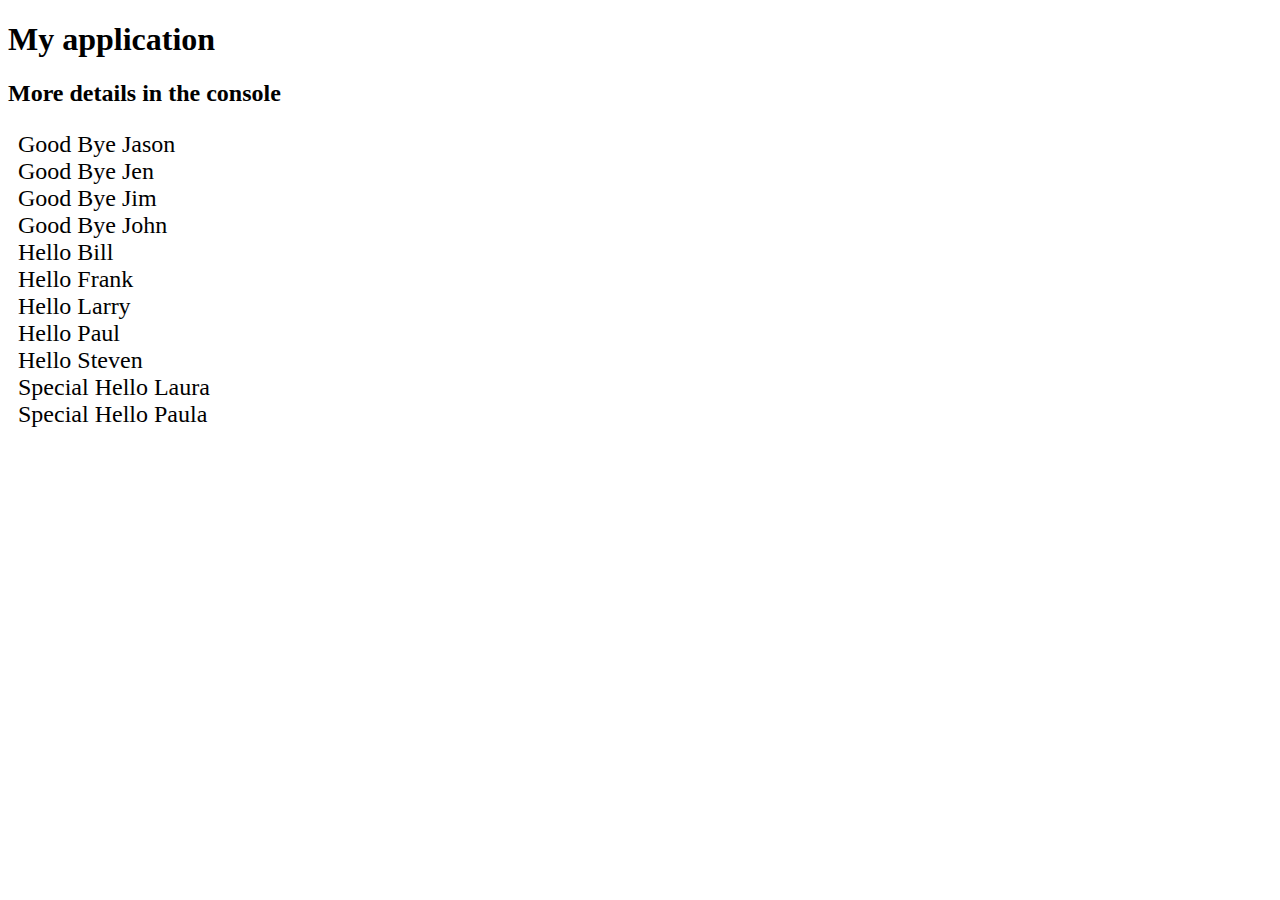
<file: lab3/index.html>
<!DOCTYPE html>
<html>
<head>
  <meta charset="utf-8">
  <title>My application</title>
</head>
<body>
<h1>My application</h1>
<h2>More details in the console</h2>

<ul style= "
    list-style: none;
    padding-left: 10px;
    font-size: 24px;
  "
>
</ul>

<script src="SpeakHello.js"></script>
<script src="SpeakGoodBye.js"></script>
<script src="SpeakSpecialHello.js"></script>
<script src="script.js"></script>
</body>
</html>
</file>
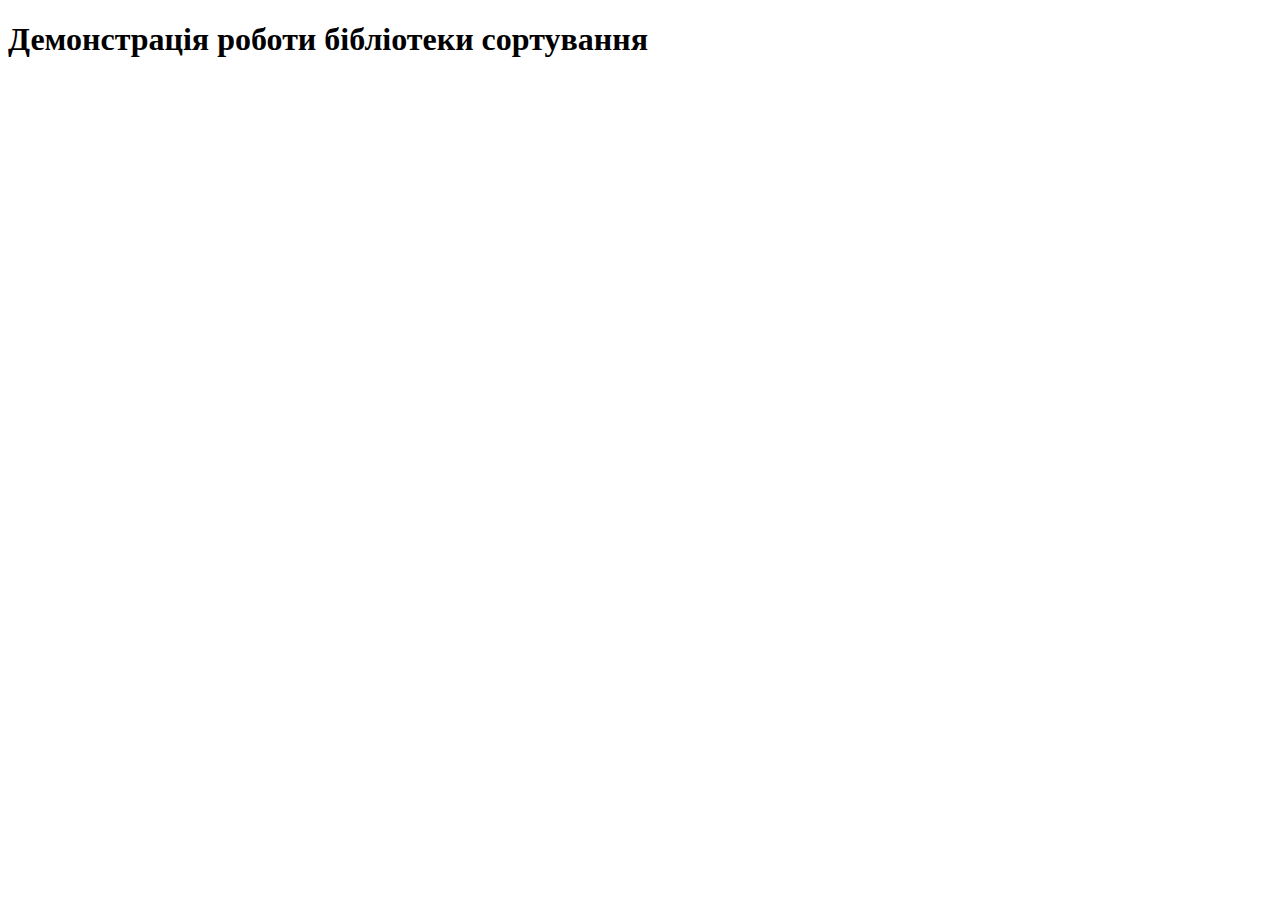
<file: lab4/index.html>
<!DOCTYPE html>
<html lang="uk">
<head>
  <meta charset="UTF-8">
  <title>Демонстрація сортування</title>
</head>
<body>
  <h1>Демонстрація роботи бібліотеки сортування</h1>
  
  <script src="sortlib.js"></script>
  <script src="sortlib-test.js"></script>
</body>
</html>
</file>
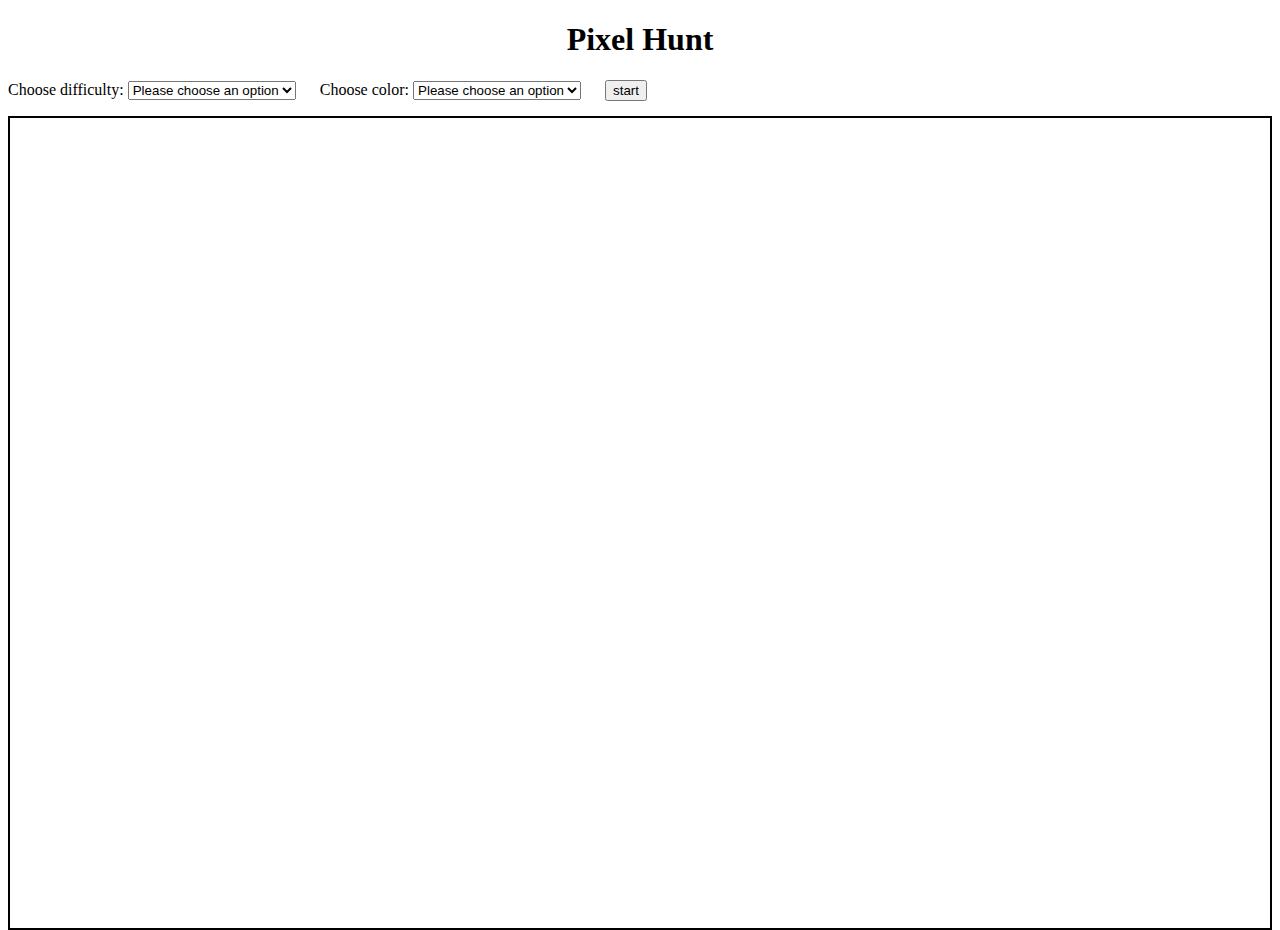
<file: lab5/index.html>
<!DOCTYPE html>
<html lang="en">
<head>
  <meta charset="UTF-8">
  <meta name="viewport" content="width=device-width, initial-scale=1.0">
  <link rel="stylesheet" href="style.css">
  <title>Pixel Hunt</title>
</head>
<body>
  <div class="wrapper">
    <div class="game__options">
      <h1>Pixel Hunt</h1>

      <label for="difficulty">Choose difficulty:</label>

      <select name="cars" id="difficulty" class="select__difficulty">
        <option value="Default" selected hidden>Please choose an option</option>
        <option value="Lazy">Lazy</option>
        <option value="Normal">Normal</option>
        <option value="Catch me if you can">Catch me if you can</option>
      </select>

      <label for="color">Choose color:</label>

      <select name="cars" id="color" class="select__color">
        <option value="Default" selected hidden>Please choose an option</option>
        <option value="Red">Red</option>
        <option value="Blue">Blue</option>
        <option value="Green">Green</option>
      </select>

      <button class="btn__start">start</button>
    </div>

    <div class="game__status">
      <div class="game__status__content">
        <span class="score__element"></span> 
        <span class="time"></span>
        <button class="btn__restart">restart game</button>
      </div>
    </div>

    <div class="playing__field">
      <div class="click__ellement"></div>
    </div>
  </div>
  
  <script src="./index.js"></script>
</body>
</html>
</file>
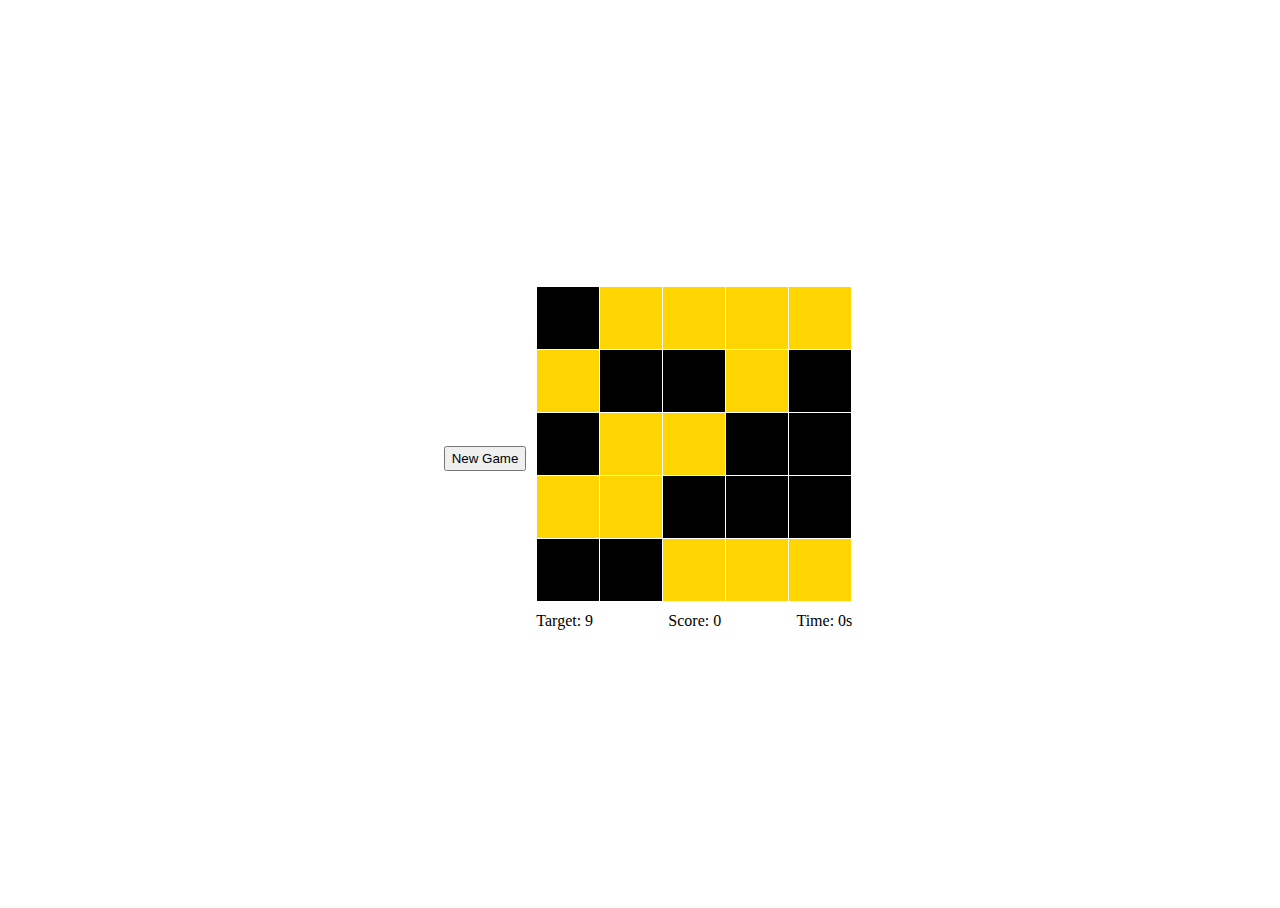
<file: lab6/index.html>
<!DOCTYPE html>
<html lang="en">
<head>
  <meta charset="UTF-8">
  <link rel="stylesheet" href="style.css">
  <title>Title</title>
</head>
<body>
<table id="matrix"></table>
<script type="module" src="./index.js"></script>
</body>
</html>
</file>
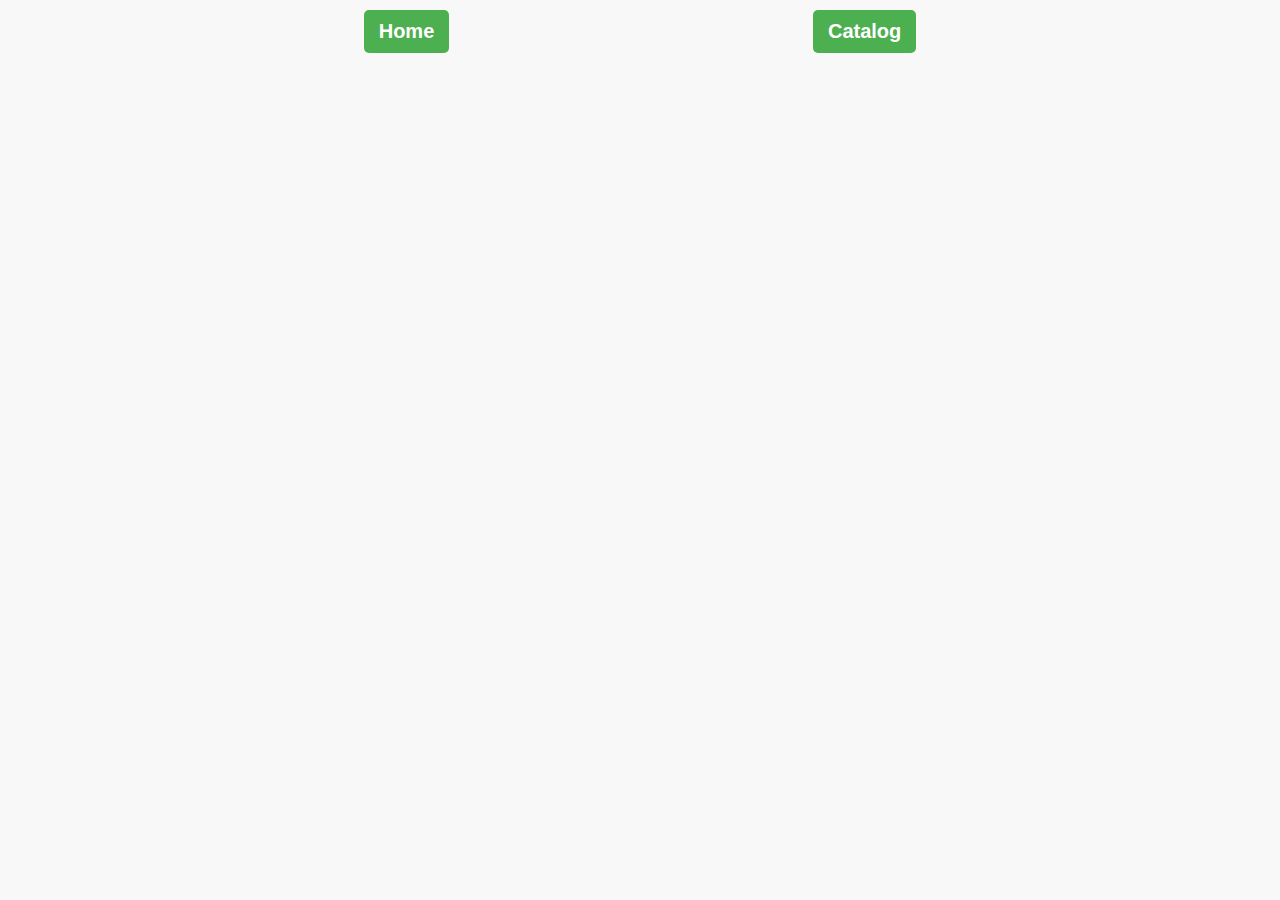
<file: lab7/index.html>
<!DOCTYPE html>
<html lang="en">
<head>
    <meta charset="UTF-8">
    <title>Title</title>
    <link rel="stylesheet" href="style.css">
</head>
<body>
    <div class="wrapper">
      <header class="header">
            <button class="btn home">Home</button>
            <button class="btn catalog">Catalog</button>
      </header>

      <main class="main__content"></main>
    <script type="module" src="./index.js"></script>
</body>
</html>
</file>
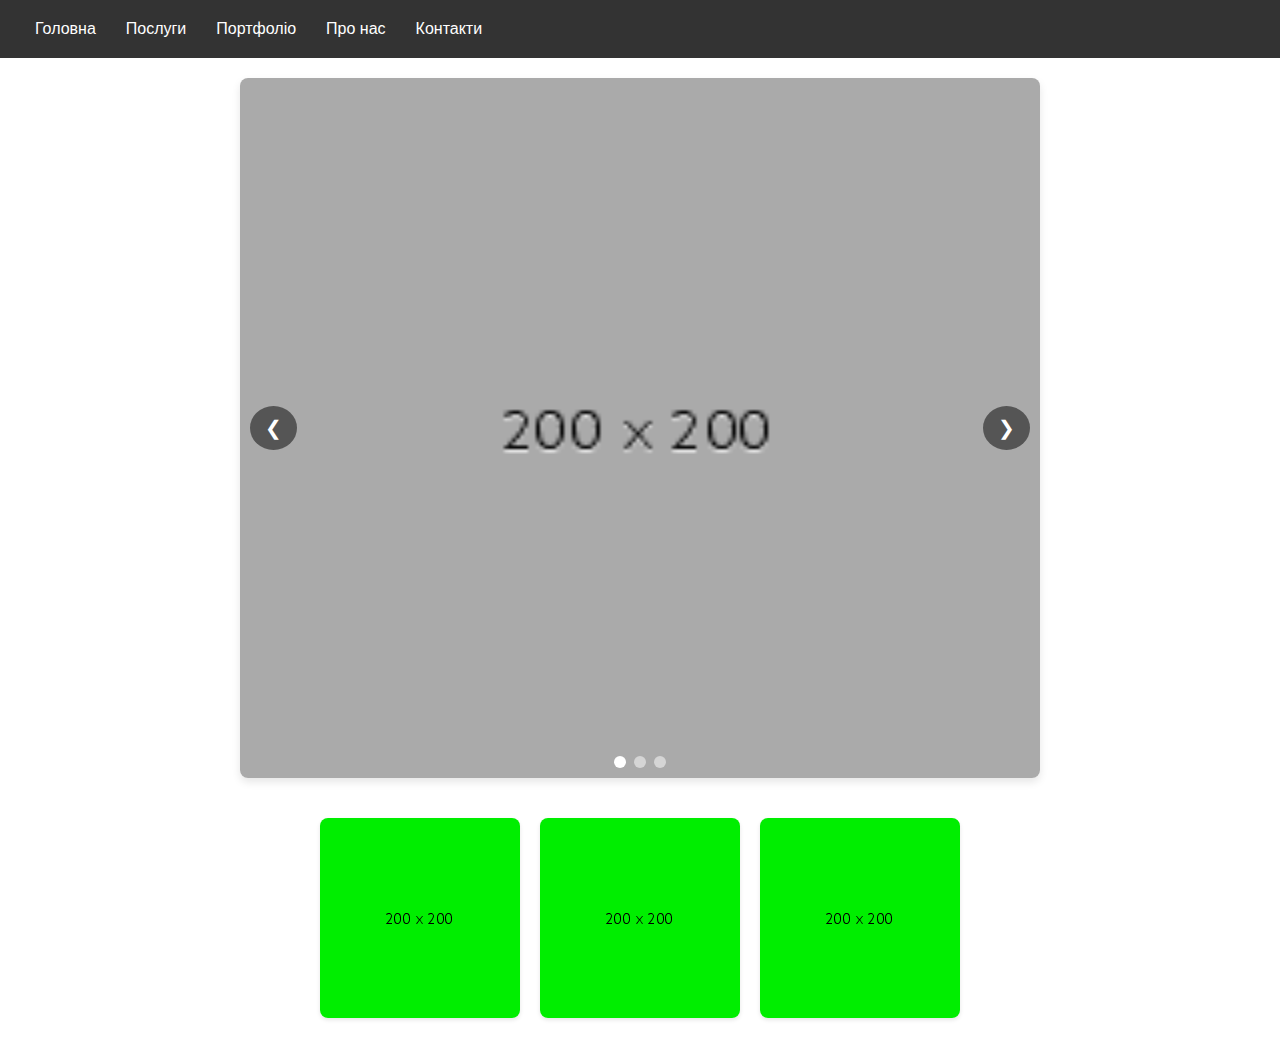
<file: lab8/index.html>
<!DOCTYPE html>
<html lang="uk">
<head>
    <meta charset="UTF-8">
    <meta name="viewport" content="width=device-width, initial-scale=1.0">
    <title>Адаптивна Сторінка</title>
    <link rel="stylesheet" href="style.css">
</head>
<body>
    <header>
        <nav class="main-nav">
            <button class="hamburger-menu">☰</button>
            <ul class="nav-links">
                <li><a href="#home">
                    <span>Головна</span>
                </a></li>
                <li><a href="#services">
                    <span>Послуги</span>
                </a></li>
                <li><a href="#portfolio">
                    <span>Портфоліо</span>
                </a></li>
                <li><a href="#about">
                    <span>Про нас</span>
                </a></li>
                <li><a href="#contact">
                    <span>Контакти</span>
                </a></li>
            </ul>
        </nav>
    </header>

    <main>
        <section class="carousel-section">
            <div class="carousel-container">
                <div class="carousel-slides">
                    <img src="./image/200x200.gif" alt="Слайд 1" class="carousel-slide active">
                    <img src="./image/300x300.gif" alt="Слайд 2" class="carousel-slide">
                    <img src="./image/400x400.gif" alt="Слайд 3" class="carousel-slide">
                </div>
                <button class="carousel-control prev">&#10094;</button>
                <button class="carousel-control next">&#10095;</button>
                <div class="carousel-indicators">
                    <span class="indicator active" data-slide-to="1"></span>
                    <span class="indicator" data-slide-to="2"></span>
                    <span class="indicator" data-slide-to="3"></span>
                </div>
            </div>
        </section>

        <section class="image-section">
            <div class="large-images">
                <img src="./image/green.gif" alt="Large Image 1">
                <img src="./image/green.gif" alt="Large Image 2">
                <img src="./image/green.gif" alt="Large Image 3">
            </div>
            <div class="medium-images">
                <img src="./image/red.gif" alt="Medium Image 1">
                <img src="./image/red.gif" alt="Medium Image 2">
                <img src="./image/red.gif" alt="Medium Image 3">
            </div>
        </section>
    </main>

    <script src="index.js"></script>
</body>
</html>
</file>
<file: lab5/style.css>
html {
  height: 100%;
  width: 100%;
}

body {
}

h1 {
  text-align: center;
}

select {
  margin-right: 20px;
}

.playing__field {
  height: 800px;
  margin-top: 15px;
  position: relative;
  border: 2px solid black;
  padding: 5px;
}

.click__ellement {
  width: 35px;
  height: 35px;
}

.click__ellement__lazy{
  position: absolute;
  cursor: pointer;
  width: 35px;
  height: 35px;
  transition: left 0.5s ease, top 0.5s ease;

}

.click__ellement__normal{
  position: absolute;
  cursor: pointer;
  width: 25px;
  height: 25px;
  transition: left 0.3s ease, top 0.3s ease;

}

.click__ellement__hard{
  position: absolute;
  cursor: pointer;
  width: 15px;
  height: 15px;
  transition: left 0.1s ease, top 0.1s ease;

}

.game__status {
  display: none;
  padding: 20px 0 0 30px;
}

.game__status__content {
  display: flex;
  flex-direction: column;
  gap: 15px;
}

.btn__restart {
  width: 110px;
  height: 25px;
  text-align: center;
}
</file>
<file: lab6/style.css>
html {
    width: 100%;
    height: 100%;
}

body {
    width: 100%;
    height: 100%;
    display: flex;
    align-items: center;
    justify-content: center;
    flex-direction: row;
    gap: 10px;
}

.game__container {
    display: flex;
    flex-direction: column;
    gap: 10px;
}

.button__new__game {
    width: auto;
    height: 25px;
}

.hud {
    /*width: 300px;*/
    display: flex;
    flex-direction: row;
    justify-content: space-between;
}
table {
    border-collapse: collapse;

}

td {
    border: 1px solid #fff;
    width: 60px;
    height: 60px;
    text-align: center;
    cursor: pointer;
    color: green;
}

.light__on {
    background-color: #ffd500;
}

.light__off {
    background-color: black;
}
</file>
<file: lab7/style.css>
body {
  font-family: sans-serif;
  margin: 0;
  padding: 0;
  background: #f8f8f8;
}

h2 {
  text-align: center;
}

.header {
  display: flex;
  justify-content: space-evenly;
  padding: 10px 0;
}

.main__content {
  display: flex;
  margin-top: 20px;
  padding: 0 10px;
  text-align: center;
  justify-content: center;
  flex-direction: column;
  align-items: center;
}

.btn {
  background: #4CAF50;
  color: white;
  padding: 10px 15px;
  border: none;
  cursor: pointer;
  border-radius: 5px;
  font-weight: bold;
  font-size: 20px;
}

.btn:hover {
    background-color: #45a049;
}

.category-list {
    list-style: none;
    padding: 0;
    display: flex;
    gap: 20px;
}

.category-list li {
    margin-bottom: 10px;
}

.category-list a {
  text-decoration: none;
  font-size: 24px;
  font-weight: bold;
  color: #007BFF;
}

.product {
  width: 1100px;
  display: flex;
  flex-wrap: wrap;
  justify-content: center;
  gap: 20px;
}

.product-card {
  width: 300px;
  background: white;
  padding: 15px;
  border-radius: 8px;
  box-shadow: 0 2px 6px rgba(0,0,0,0.1);
  display: flex;
  align-items: center;
  justify-content: center;
  flex-direction: column;
  flex-wrap: wrap;
}

.product-card img {
  border-radius: 5px;
}
</file>
<file: lab8/style.css>
/* Загальні стилі */
body {
    font-family: Arial, sans-serif;
    margin: 0;
    padding: 0;
    box-sizing: border-box;
}

/* Навігаційне меню */
.main-nav {
    display: flex;
    justify-content: space-between;
    align-items: center;
    background-color: #333;
    padding: 10px 20px;
}

.nav-links {
    list-style: none;
    margin: 0;
    padding: 0;
    display: flex;
}

.nav-links li a {
    color: white;
    text-decoration: none;
    padding: 10px 15px;
    display: flex;
    flex-direction: column;
    align-items: center;
}

.nav-links img {
    margin-bottom: 5px;
}

.hamburger-menu {
    display: none;
    background: none;
    border: none;
    color: white;
    font-size: 30px;
    cursor: pointer;
}

/* Карусель */
.carousel-container {
    position: relative;
    width: 100%;
    max-width: 800px;
    margin: 20px auto;
    overflow: hidden;
    border-radius: 8px;
    box-shadow: 0 4px 8px rgba(0, 0, 0, 0.1);
}

.carousel-slide.active {
    display: block;
}

.carousel-slides {
    display: flex;
    transition: transform 0.7s ease;
    width: 100%; /* Три слайди */
}

.carousel-slide {
    flex: 0 0 100%;
    width: 100%;
    height: 700px;

}

.carousel-slide img {
    width: 100%;
    display: block;
    border-radius: 8px;
}


.carousel-control {
    position: absolute;
    top: 50%;
    transform: translateY(-50%);
    background-color: rgba(0, 0, 0, 0.5);
    color: white;
    border: none;
    padding: 10px 15px;
    cursor: pointer;
    font-size: 20px;
    border-radius: 50%;
    transition: background-color 0.3s ease;
}

.carousel-control:hover {
    background-color: rgba(0, 0, 0, 0.8);
}

.carousel-control.prev {
    left: 10px;
}

.carousel-control.next {
    right: 10px;
}

.carousel-indicators {
    position: absolute;
    bottom: 10px;
    left: 50%;
    transform: translateX(-50%);
    display: flex;
    gap: 8px;
}

.indicator {
    width: 12px;
    height: 12px;
    background-color: rgba(255, 255, 255, 0.5);
    border-radius: 50%;
    cursor: pointer;
    transition: background-color 0.3s ease;
}

.indicator.active {
    background-color: white;
}

/* Зображення, які відображаються лише на певних пристроях */
.image-section {
    padding: 20px;
    display: flex;
    flex-wrap: wrap;
    justify-content: center;
    gap: 20px;
}

.large-images, .medium-images {
    display: flex;
    flex-wrap: wrap;
    gap: 20px;
    justify-content: center;
}

.large-images img, .medium-images img {
    max-width: 100%;
    height: auto;
    border-radius: 8px;
    box-shadow: 0 2px 4px rgba(0, 0, 0, 0.1);
}

/* Media Queries для адаптації */
@media (min-width: 768px) {
    .hamburger-menu {
        display: none;
    }

    .nav-links {
        display: flex !important;
        flex-direction: row;
        width: auto;
        position: static;
        background-color: transparent;
        transition: none;
    }

    .nav-links li a {
        padding: 10px 15px;
    }

    .large-images {
        display: flex;
    }

    .medium-images {
        display: none;
    }
}

@media (max-width: 767px) {
    .hamburger-menu {
        display: block;
    }

    .nav-links {
        flex-direction: column;
        width: 100%;
        position: absolute;
        top: 60px;
        left: 0;
        background-color: #444;
        max-height: 0;
        overflow: hidden;
        transition: max-height 0.5s ease-in-out;
        z-index: 1000;
    }

    .nav-links.show {
        max-height: 300px;
    }

    .nav-links li {
        text-align: center;
    }

    .nav-links li a {
        padding: 15px;
        border-bottom: 1px solid #555;
    }

    .nav-links img {
        display: none;
    }

    .large-images {
        display: none;
    }

    .medium-images {
        display: flex;
    }
}
</file>
